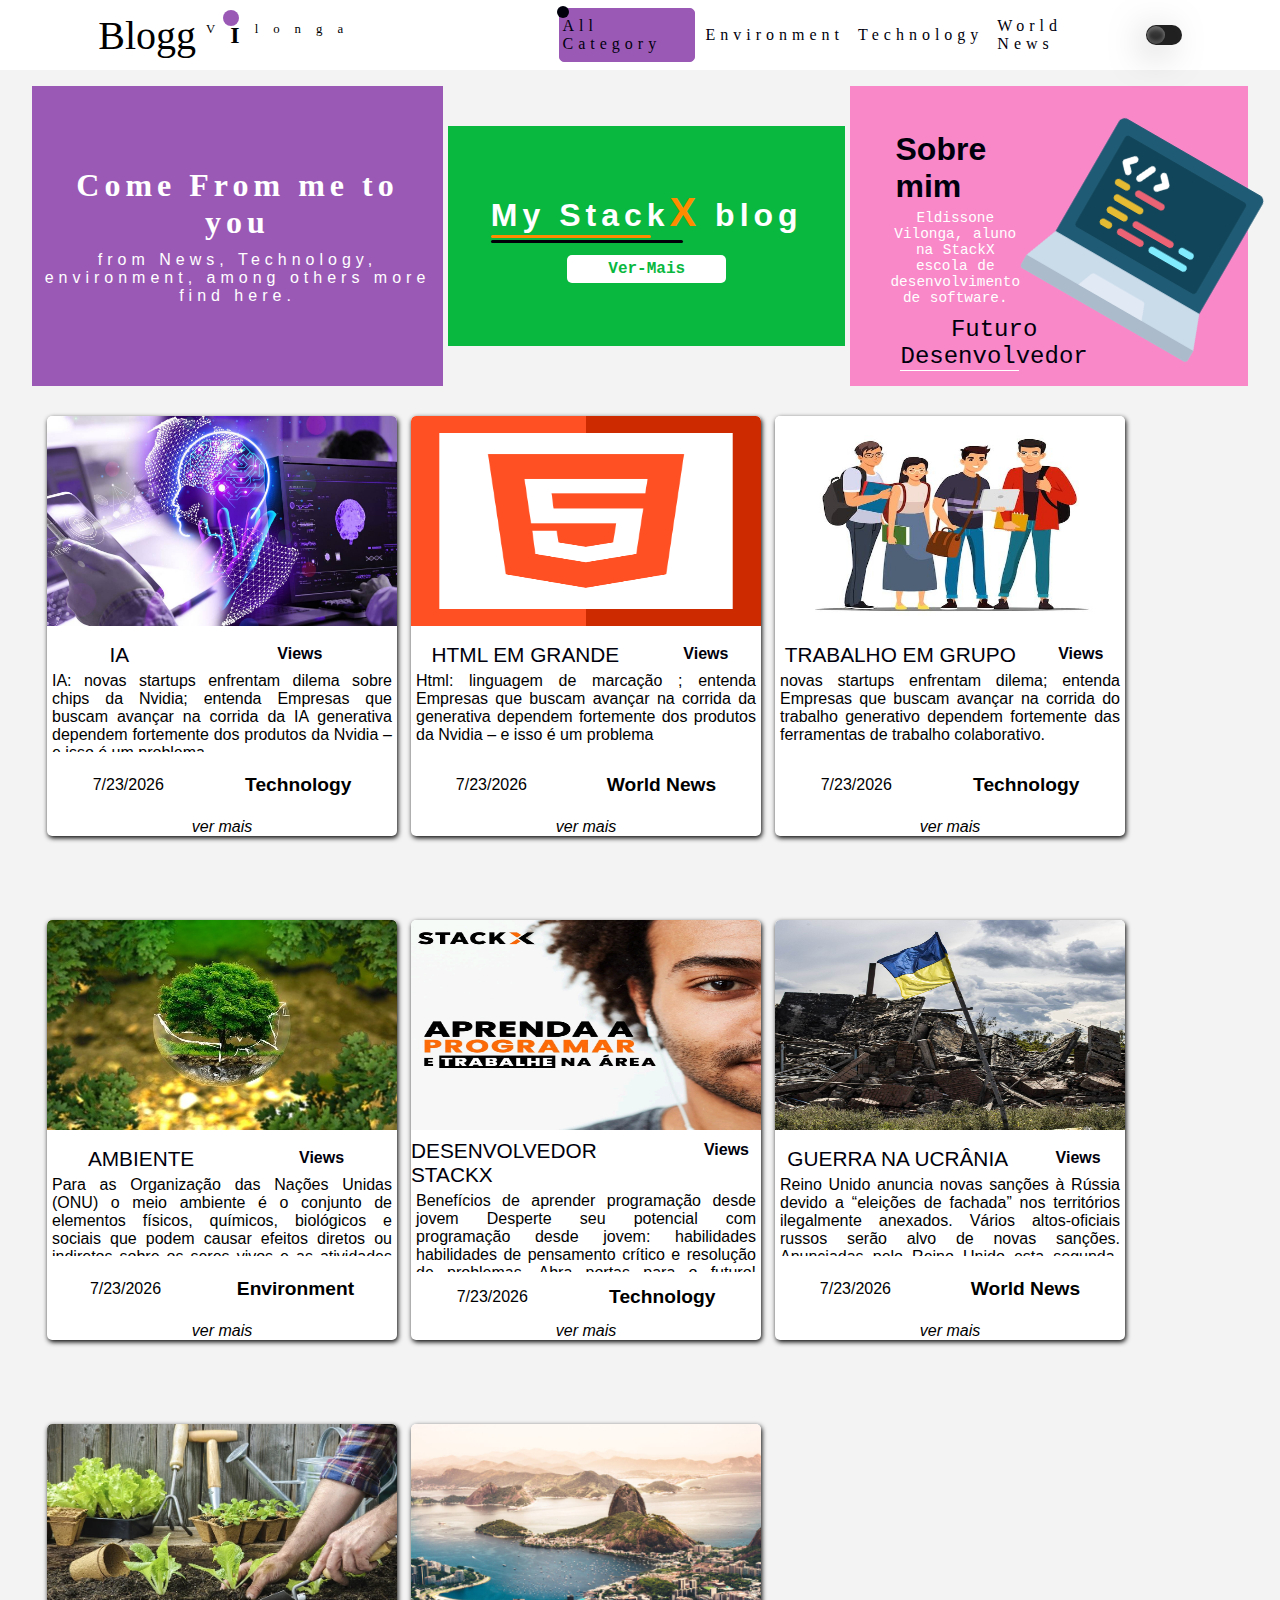
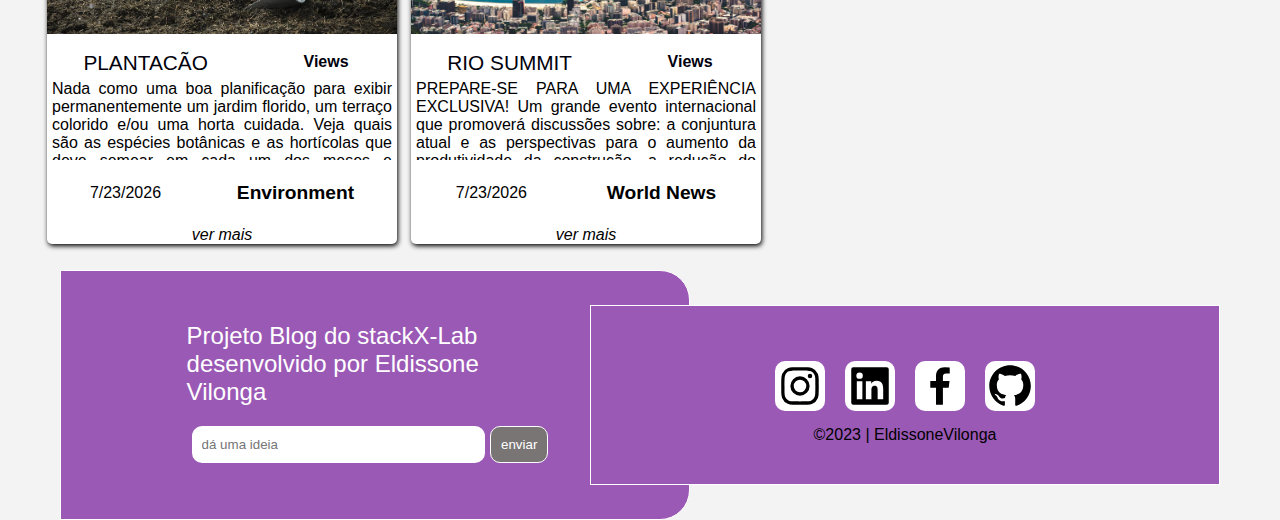
<file: index.html>
<!DOCTYPE html>
<html lang="pt-br">
<head>
    <meta charset="UTF-8">
    <meta http-equiv="X-UA-Compatible" content="IE=edge">
    <meta name="viewport" content="width=device-width, initial-scale=1.0">
    <title>Blogg vilonga</title>
    <link rel="stylesheet" href="style.css">
</head>
<body>
    <header>
        <div class="logo"><h1 class="h1">Blogg <span>V<strong>I</strong>longa</span></h1></div>
        <div class="nav">
            <div class="caixa" data_allCategory>
                <a href="#" class="All"><div class="ativado">
                </div>All Category</a>
            </div>
                
            <div class="caixa" data_envCategory>
                <a href="#" ><div></div>environment</a>
            </div>
            <div class="caixa" data_tecCategory>
                <a href="#" ><div></div>Technology</a>
            </div>

            <div class="caixa" data_WorldCategory>
                <a href="#" ><div></div>World news</a>
            </div>
            <div id="tog">
                <i class="indicador"></i>  
            </div>
        </div>
        <div class="mobile">
            <button onclick="mouseShow()">
                <div class="menu"> 

                    <div class="menu-btn"></div>
                </div>
            </button>
        </div>
    </header>
        <!-- menu mobile -->
        <div class="mobile-menu">
            <div class="nav">
                <div class="caixa">
                    <a href="#" class="All"><div class="ativado"></div>All Category</a>
                </div>
                <div class="caixa">
                    <a href="#" ><div></div>Environment</a>
                </div>
                <div class="caixa">
                    <a href="#" ><div></div>Technology</a>
                </div>
                <div class="caixa">
                    <a href="#" ><div></div>World news</a>
                </div>
            </div>
        </div>
        
    <section id="sec1">
        <div class="about curved">
            <div class="panel1">
                <h1>Come From me to you</h1>
                <p>from News, Technology, environment, 
                    among others more find here.</p>
            </div>
            <div class="panel2">
                <h2>My <span class="txt">Stack<strong class="strong">X</strong></span> blog</h2>
                <a href="link.ee/StackX">ver-mais</a>
            </div>
            <div class="panel3">
                <div class="about-me">
                    <h1>Sobre mim</h1>
                    <p>Eldissone Vilonga, aluno na StackX escola de desenvolvimento de software.</p>

                    <p class="link">Futuro Desenvolvedor</p>

                </div>
                <div class="img">
                    <img src="IMAGENS/programming.png" alt="">
                </div>

            </div>
        </div>
        
        <div class="cards">
            <div class="card" data_cards data_category = "tec">
                <span class="span"></span>
                <span class="span"></span>
                <span class="span"></span>
                <span class="span"></span>
                <img src="IMAGENS/tecn.jpg" class="img-card"  alt="">
                <div class="baixo">
                    <div class="titulo">
                        <h2 class="tit-card">IA</h2>
                        <div class="views">
                            <span class="view-card v1">0</span>
                            <span>Views</span>
                        </div>
                    </div>
                    <p class="texto">
                        IA: novas startups enfrentam dilema sobre chips da Nvidia; entenda
                        Empresas que buscam avançar na corrida da IA generativa dependem fortemente dos 
                        produtos da Nvidia – e isso é um problema
                        
                    </p>
                </div>
                <div class="data">
                    <span class="dataTime" data_dataTime></span>
                    <span class="category">Technology</span>
                </div>
                <i class="ver-mais">ver mais</i>
            </div>
            <div class="card" data_cards data_category = "world">
                <span class="span"></span>
                <span class="span"></span>
                <span class="span"></span>
                <span class="span"></span>
                <img src="IMAGENS/html.png" class="img-card"  alt="">
                <div class="baixo">
                    <div class="titulo">
                        <h2 class="tit-card">HTML em grande</h2>
                        <div class="views">
                            <span class="view-card v7">0</span>
                            <span>Views</span>
                        </div>
                    </div>
                    <p class="texto">
                        Html: linguagem de marcação ; entenda
                        Empresas que buscam avançar na corrida da generativa dependem fortemente dos 
                        produtos da Nvidia – e isso é um problema
                        
                    </p>
                </div>
                <div class="data">
                    <span class="dataTime" data_dataTime></span>
                    <span class="category">World News</span>
                </div>
                <i class="ver-mais">ver mais</i>
            </div>
            <div class="card" data_cards data_category = "tec">
                <span class="span"></span>
                <span class="span"></span>
                <span class="span"></span>
                <span class="span"></span>
                <img src="IMAGENS/4.jpeg" class="img-card"  alt="">
                <div class="baixo">
                    <div class="titulo">
                        <h2 class="tit-card">trabalho em grupo</h2>
                        <div class="views">
                            <span class="view-card v8">0</span>
                            <span>Views</span>
                        </div>
                    </div>
                    <p class="texto">
                         novas startups enfrentam dilema; entenda
                        Empresas que buscam avançar na corrida do trabalho generativo dependem fortemente das ferramentas de trabalho colaborativo.
                        
                    </p>
                </div>
                <div class="data">
                    <span class="dataTime" data_dataTime></span>
                    <span class="category">Technology</span>
                </div>
                <i class="ver-mais">ver mais</i>
            </div>
           
            <div class="card" data_cards data_category = "env">
                <span class="span"></span>
                <span class="span"></span>
                <span class="span"></span>
                <span class="span"></span>
                <img class="img-card" src="IMAGENS/amb.jpg" alt="">
                <div class="baixo">
                    <div class="titulo">
                        <h2 class="tit-card">ambiente</h2>
                        <div class="views">
                            <span class="view-card v2">0</span>
                            <span>Views</span>
                        </div>
                    </div>
                    <p class="texto">
                        Para as Organização das Nações Unidas (ONU) o meio ambiente é o conjunto de elementos físicos, químicos,
                        biológicos e sociais que podem causar efeitos diretos ou indiretos sobre os seres vivos e as atividades humanas.
                        
                    </p>
                </div>
                <div class="data">
                    <span class="dataTime" data_dataTime></span>
                    <span class="category">environment</span>
                </div>
                <i class="ver-mais">ver mais</i>
                
            </div>
            <div class="card" data_cards data_category = "tec">
                <span class="span"></span>
                <span class="span"></span>
                <span class="span"></span>
                <span class="span"></span>
                <img class="img-card" src="IMAGENS/stackX-Lerning.jpg" alt="">
                <div class="baixo">
                    <div class="titulo">
                        <h2 class="tit-card">Desenvolvedor StackX</h2>
                        <div class="views">
                            <span class="view-card v3">0</span>
                            <span>Views</span>
                        </div>
                    </div>
                    <p class="texto">
                        Benefícios de aprender programação desde jovem
                        Desperte seu potencial com programação desde jovem: habilidades habilidades de pensamento crítico e resolução de problemas.
                        
                        Abra portas para o futuro! Aprenda a programar na #StackX
                        
                    </p>
                </div>
                <div class="data">
                    <span class="dataTime" data_dataTime></span>
                    <span class="category">Technology</span>
                </div>
                <i class="ver-mais">ver mais</i>
                
            </div>
            <div class="card " data_cards data_category = "world">
                <span class="span"></span>
                <span class="span"></span>
                <span class="span"></span>
                <span class="span"></span>
                <img class="img-card" src="IMAGENS/ucrania.jpg" alt="">
                
                <div class="baixo">
                    <div class="titulo">
                        <h2 class="tit-card">Guerra na Ucrânia</h2>
                        <div class="views">
                            <span class="view-card v4">0</span>
                            <span>Views</span>
                        </div>
                    </div>
                    <p class="texto">
                        Reino Unido anuncia novas sanções à Rússia devido a “eleições de fachada” nos 
                        territórios ilegalmente anexados.
                        Vários altos-oficiais russos serão alvo de novas sanções. Anunciadas pelo Reino Unido 
                        esta segunda-feira. Tratam-se de elementos direta ou indiretamente responsáveis pela
                        invasão da Rússia à Ucrânia, sendo que o novo pacote de restrições financeiras.
                        
                    </p>
                </div>
                <div class="data">
                    <span class="dataTime" data_dataTime></span>
                    <span class="category">World news</span>
                </div>
                <i class="ver-mais">ver mais</i>
            </div>
            <div class="card" data_cards  data_category = "env">
                <span class="span"></span>
                <span class="span"></span>
                <span class="span"></span>
                <span class="span"></span>
                <img class="img-card" src="IMAGENS/terra.webp" alt="">
                <div class="baixo">
                    <div class="titulo">
                        <h2 class="tit-card">Plantacão</h2>
                        <div class="views">
                            <span class="view-card v5">0</span>
                            <span>Views</span>
                        </div>
                    </div>
                    <p class="texto">
                        Nada como uma boa planificação para exibir permanentemente um jardim florido, um terraço colorido
                         e/ou uma horta cuidada. Veja quais são as espécies botânicas e
                        as hortícolas que deve semear em cada um dos meses e comece já a programar as próximas sementeiras.
                        A primavera é a estação do ano em que os jardins se encontram no seu máximo esplendor.
                         Mas, para que isso suceda, é preciso ter semeado e plantado antes as espécies 
                         mais adequadas a essa estação. 
                        
                    </p>
                </div>
                <div class="data">
                    <span class="dataTime" data_dataTime></span>
                    <span class="category">environment</span>
                </div>
                <i class="ver-mais">ver mais</i>
            </div>
            <div class="card " data_cards data_category = "world">
                <span class= "span"></span>
                <span class= "span"></span>
                <span class= "span"></span>
                <span class= "span"></span>
                <img src="IMAGENS/city.jpg" class="img-card"  alt="">
                <div class="baixo">
                    <div class="titulo">
                        <h2 class="tit-card">rio summit</h2>
                        <div class="views">
                            <span class="view-card v6">0</span>
                            <span>Views</span>
                        </div>
                    </div>
                    <p class="texto">
                        PREPARE-SE PARA UMA EXPERIÊNCIA EXCLUSIVA!
                        Um grande evento internacional que promoverá discussões sobre: a conjuntura 
                        atual e as perspectivas para o aumento da produtividade da construção, a 
                        redução do déficit habitacional e o aprimoramento da infraestrutura no Brasil.
                        As inovações que vão transformar o futuro da construção e os 
                        maiores líderes e players globais estarão reunidos no Rio Construção Summit.
                    </p>
                </div>
                <div class="data">
                    <span class="dataTime" data_dataTime></span>
                    <span class="category">World News</span>
                </div>
                <i class="ver-mais">ver mais</i>
            </div>
            
            
        </div>
    </section>

    <footer>
        <div class="dir">
            <p>Projeto Blog do stackX-Lab desenvolvido por Eldissone Vilonga</p>
            <div class="inp">
                <input class="input-text" type="text" placeholder="dá uma ideia">
                <input class="btnI" type="submit" value="enviar">
            </div>
        </div>
        <div class="esq">
            <div class="media">
                <div class="MediaIcon" data_Icon data_IconInsta>
                    <img class="icon" src="icons/bxl-instagram.svg" alt="">
                </div>
                <div class="MediaIcon" data_Icon data_IconLinkedin>
                    <a ></a>
                    <img class="icon" src="icons/bxl-linkedin-square.svg" alt="">
                </div>
                <div class="MediaIcon" data_Icon data_IconFacebook>
                    <img class="icon" src="icons/bxl-facebook.svg" alt="">
                </div>
                <div class="MediaIcon" data_Icon data_IconGithub>
                    <img class="icon" src="icons/bxl-github.svg" alt="">
                </div>
            </div>
            <p>&copy;2023 | EldissoneVilonga</p>
        </div>
    </footer>
    

    <script src="script.js"></script>
</body>
</html>
</file>
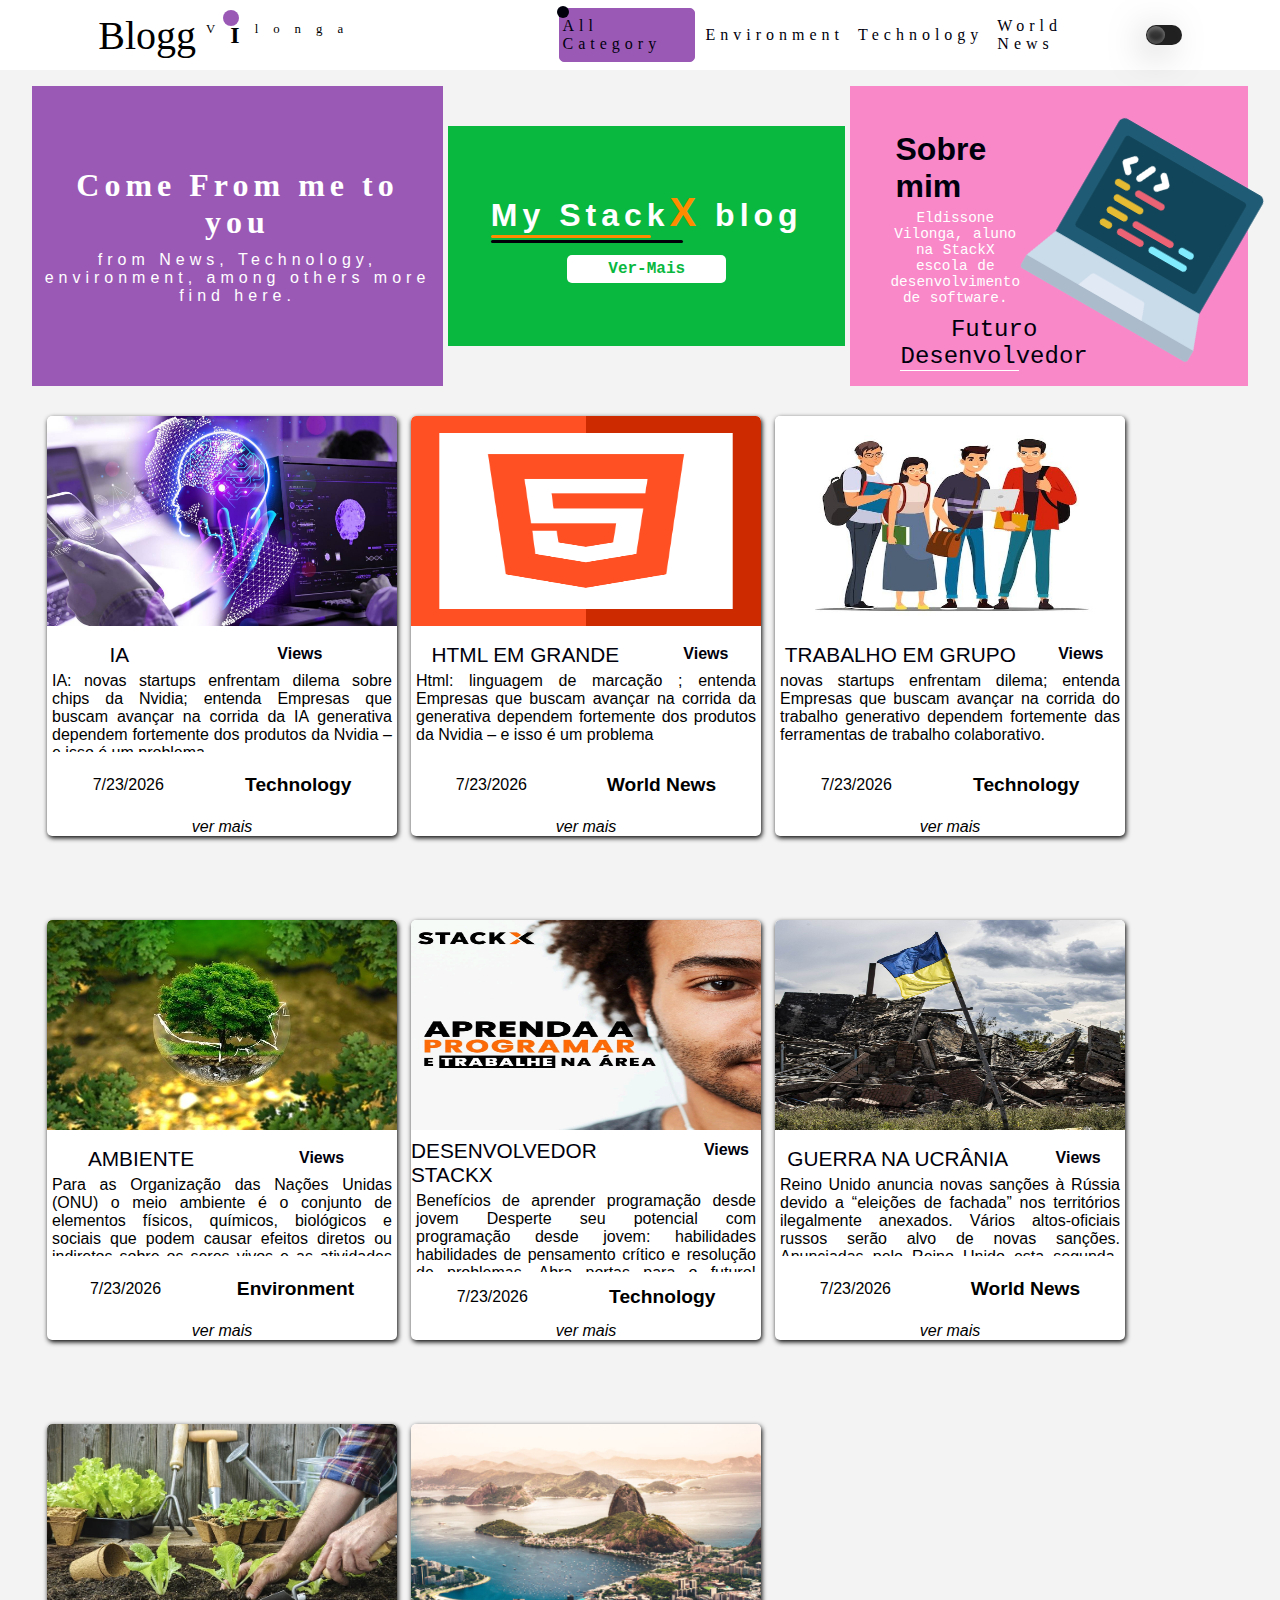
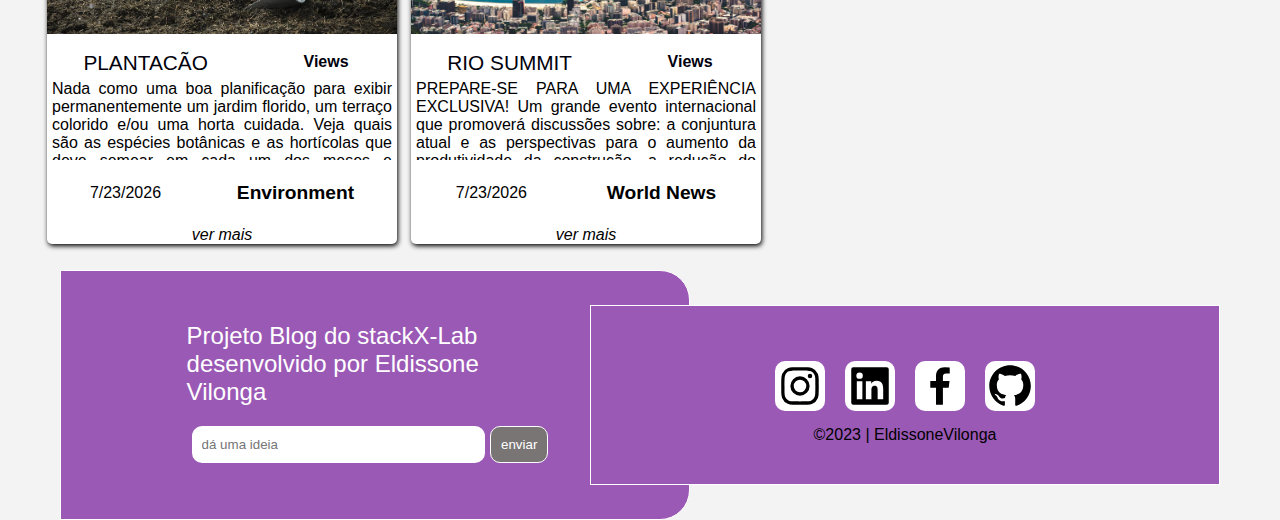
<file: visualizar.html>
<!DOCTYPE html>
<html lang="pt-br">
<head>
    <meta charset="UTF-8">
    <meta http-equiv="X-UA-Compatible" content="IE=edge">
    <meta name="viewport" content="width=device-width, initial-scale=1.0">
    <title>Visualizar</title>
    <link rel="stylesheet" href="styleV.css">
    <link rel="stylesheet" href="style.css">
</head>
<body class="body">
        <div class="border tit-modal">
            <h2 class="category"></h2>
            <a href="#" id="voltar">Voltar</a>
        </div>
        <div class=" modal">   
            <div class="detalhes-card">
                <img class="img-card"  alt="">
                <div class="titulo">
                    <h2 class="tit-card"></h2>
                    <div class="views">
                        <span class="views-n"> </span>
                        <span>Views</span>
                    </div>
                </div>
                <p class="texto-p"></p>
            </div>
            <div class="data">
                <span class="dataTime"></span>
            </div>
        </div> 

<script src="script.js"></script>
<script src="scriptV.js"></script>
    
</body>
</html>
</file>
<file: style.css>
* {
    margin: 0%;
    padding: 0%;
    box-sizing: border-box;
    font-family: 'Arial';
}
body {
    background-color: #f3f3f3;
    overflow-x: hidden;
}
body.active{
    background: #00000c;
}
::-webkit-scrollbar {
    width: 6px;
    height: 6px;
}
::-webkit-scrollbar-thumb {
    background-color: #9b59b6;
    border-radius: 10px;
}
/*===== inicio da estilização do header completo =====*/
header {
    display: flex;
    align-items: center;
    justify-content: space-around;
    height: 70px;
    width: 100%;
    background-color: #fff;
}
header.active {
    border-bottom: 1px solid #fff;
    background-color: #00000c;
    color: #fff;
}
.h1 {
    font-family: 'Cookies';
    display: flex;
    align-items: center;
    font-weight: 500;
    color: black;
    font-size: 2.5rem;
    cursor: pointer;
}
.h1.active, .nav a.active {
    color: #fff;
}
.h1 span {
    font-family: '20th Century Font';
    margin-left: 10px;
    font-size: 0.8rem;
    letter-spacing: 15px;
    display: flex;
    align-items: flex-start;
}
.h1 span strong {
    font-family: '20th Century Font';
    font-size: 1.5rem;
    animation: animar 2s linear infinite;
    animation-delay: 1s;
}
.h1 span::before {
    content: "";
    display: block;
    width: 1rem;
    margin-left: 17px;
    border-radius: 50%;
    height: 1rem;
    background-color: #9b59b6;
    position: absolute;
    border-radius: 10px;
    top: 10px;
    animation: animar 2s linear infinite;
}
.nav {
    display: flex;
    align-items: center;
    justify-content: space-around;
    width: 49%;
    height: 100%;
}
.nav a {
    padding: 8px 3px;
    text-decoration: none;
    text-transform: capitalize;
    font-size: 1rem;
    letter-spacing: 5px;
    color: #00000c;
    font-family: '20th Century Font';
}
/* ================ menu mobile ================ */
.mobile {
    display: none;
}
.menu {
    position: relative;
    display: flex;
    justify-content: center;
    align-items: center;
    width: 50px;
    height: 50px;
    cursor: pointer;
    transition: all .5s ease-in-out;
}
.menu-btn {
    width: 20px;
    height: 2px;
    background-color: #9b59b6;
    border-radius: 5px;
    box-shadow: 0 2px 5px black;
    transition: all .5s ease-in-out;
}
.menu-btn::before,
.menu-btn::after {
    content: '';
    position: absolute;
    width: 40px;
    height: 2px;
    background: #9b59b6;
    border-radius: 5px;
    box-shadow: 0 2px 5px black;
    transition: all .5s ease-in-out;
}
.menu-btn::before {
    transform: translateY(-15px);
    margin-left: -20px;
}
.menu-btn::after {
    transform: translateY(15px);
    margin-left: -20px;
}
/*==================== Animacão do menu ====================*/

 .menu.open .menu-btn {
    transform: translateX(-25px);
    transform: translatey(20px);
    background: transparent;
    box-shadow: none;
    display: flex;

}
.menu.open .menu-btn::before {
    transform: rotate(45deg) translate(10px, -10px);
}
.menu.open .menu-btn::after {
    transform: rotate(-45deg) translate(10px, 10px);
}
.mobile-menu {
    display: none;
}

/*======== estilizar efeito ativado =========*/
.caixa {
    display: flex;
    align-items: center;
    border: none;
    position: relative;
    padding: 4px;
}
.All {
    padding: 5px 15px;
    border: 1px solid #9b59b6;
    border-radius: 5px;
    background: #9b59b6;
    color: #fff;
}
.ativado {
   position: absolute;
   top: 0;
   left: 0;
   margin: 2px;
   background-color:#00000c;
   width: 12px;
   height: 12px;
   border-radius: 50%;
}
/*===== fim da estilização do header completo =====*/

/* ===================================================== */

/* === estilização das section ===*/
section {
    padding: 1rem 2rem;
    min-height: 100vh;
    width: 100%;
}

.curved {
    display: flex;
    align-items: center;
    width: 100%;
    text-align: center;
}
.panel1 {
    display: flex;
    align-items: center;
    justify-content: center;
    flex-direction: column;
    height: 300px;
    width: 100%;
    padding: 10px;
    background: #9b59b6;
    margin-right: 5px;
    cursor: pointer;
}

.panel1 h1{
    color: #fff;
    font-size: 2rem;
    letter-spacing: 5px;
    font-family: 'Cookies';
}
.panel1 p{
    margin-top: 10px;
    color: #fff;
    font-size: 1rem;
    letter-spacing: 5px;
    font-family: 'arial';
}

.panel2{
    display: flex;
    align-items: center;
    flex-direction: column;
    justify-content: center;
    height: 220px;
    width: 100%;
    background: #09b83e;
    cursor: pointer;
}
.panel2 a{
    text-decoration: none;
    color: #09b83e;
    background: #fff;
    margin-top: 20px;
    border-radius: 5px;
    width: 40%;
    justify-content: center;
    font-size: 1rem;
    font-weight: 600;
    font-family: 'Courier New', Courier, monospace;
    display: flex;
    align-items: center;
    justify-content: center;
    text-decoration: none;
    padding: 5px;
    text-transform: capitalize;
    transition: .3s ease-in-out;
}
.panel1:hover,.panel2:hover,.panel3:hover {
    animation: btn 1s linear infinite;

}
@keyframes animar {
    0%, 100% {
        transform: translateY(2px);
    }
    50% {
        transform: translateY(-2px);
    }
}
@keyframes btn {
    0%, 100% {
        transform: translateY(2px);
    }
    50% {
        transform: translateY(-3px);
    }
}
.panel2 a:hover {
    opacity: 0.6;
    transform: translateX(6px);
    cursor: pointer;
}
.panel2 h2{
    color: #fff;
    font-size: 2rem;
    letter-spacing: 5px;

}
.strong{
    color: #ff8c00;
    font-size: 2.5rem;
}
.txt::after{
    content: "";
    display: block;
    width: 12rem;
    height: 0.2rem;
    background-color: #000009;
    margin-top: 5px;
    position: absolute;
    border-radius: 10px;
}
.txt::before{
    content: "";
    display: block;
    width: 10rem;
    height: 0.2rem;
    background-color: #ff8c00;
    position: absolute;
    border-radius: 10px;
}
.panel3{
    display: flex;
    align-items: center;
    justify-content: space-between;
    height: 300px;
    width: 100%;
    background: #f888c8;
    margin-left: 5px;
    cursor: pointer;
}
.about-me{
    display: flex;
    flex-direction: column;
    justify-content: start;
    height: 100%;
    width: 50%;
    padding: 40px;

}
.about-me h1{
    display: flex;
    color: #00000c;
    text-align: justify;
    padding: 5px;
    font-size: 2rem;
}
.about-me p {
    display: flex;
    text-align:center;
    font-size: 0.9rem;
    font-family: 'Courier New', Courier, monospace;
    word-spacing: 1px;
    color: #fff;
}
.about-me .link {
    display: flex;
    width: 100%;
    margin: 10px;   
    text-align: center;
    font-size: 1.5rem;
    font-family: 'Courier New', Courier, monospace;
    word-spacing: 1px;
    color: #00000c;
    border-bottom: 1px solid #fff;
}

.panel3 .img{
    display: flex;
    width: 70%;
    height: 70%;
}
.img img{
    display: block;
    width: 100%;
    transform: rotate(30deg);
}
/* ================================================ */
/* os cartoes */
.cards{
    display: grid;
    grid-template-columns: repeat(auto-fit,minmax(300px,10px));
    gap: 4rem;
    margin-top: 15px;
    padding: 5px;
    align-items: center;
}
.cards.active{
    justify-content: center;
    align-items: center;
}
.card{
    position: relative;
    min-width: 350px;
    width: 100%;
    height: 420px;
    display: flex;
    flex-direction: column;
    align-items: center;
    justify-content: space-between;
    box-shadow: 1px 2px 5px;
    border-radius: 5px;
    margin: 10px;
    background-color: #fff;
    overflow: hidden;
    transition: .5s;
}
.card:hover {
    transform: translateY(-15px);
}
.card.active, .panel1.active, .panel2.active, .panel3.active, .dir.active, .esq.active{
    border: 1px solid #fff;
    background-color: #00000c;
    color: #9b59b6;
}
.ver-mais{
    cursor: pointer;
    text-align: center;
    width: 100%;
}
.span{
    display: none;
}
.card:hover .span:first-of-type{
    display: flex;
    position: absolute;
    top: 0;
    left: 0;
    height: 3px;
    width: 100%;
    background: linear-gradient(to right, transparent, #09b83e);
    animation: animar1 2s linear infinite;
}
@keyframes animar1 {
    0% {
        transform: translateX(-100%);

    }
    100% {
        transform: translateX(100%);
    }
}

.card:hover .span:nth-of-type(2){
    display: flex;
    position: absolute;
    top: 0;
    right: 0;
    height: 100%;
    width: 3px;
    background: linear-gradient(to bottom, transparent, #09b83e);
    animation: animar2 2s linear infinite;
    animation-delay: 1s;
}
@keyframes animar2 {
    0% {
        transform: translateY(-100%);

    }
    100% {
        transform: translateY(100%);
    }
}
.card:hover .span:nth-of-type(3){
    display: flex;
    position: absolute;
    bottom: 0;
    left: 0;
    height: 3px;
    width: 100%;
    background: linear-gradient(to left, transparent, #09b83e);
    animation: animar3 2s linear infinite;
}
@keyframes animar3 {
    0% {
        transform: translateX(100%);

    }
    100% {
        transform: translateX(-100%);
    }
}
.card:hover .span:last-of-type{
    display: flex;
    position: absolute;
    top: 0;
    left: 0;
    height: 100%;
    width: 3px;
    background: linear-gradient(to top, transparent, #09b83e);
    animation: animar4 2s linear infinite;
    animation-delay: 1s;
}

@keyframes animar4 {
    0% {
        transform: translateY(100%);

    }
    100% {
        transform: translateY(-100%);
    }
}
.card img{
    border-radius: 5px 5px 0 0;
    width: 100%;
    height: 50%;
}
.baixo{
    display: flex;
    flex-direction: column;
    align-items: center;
}
.baixo p{
    font-size: 1rem;
    text-align: justify;
    padding: 5px;
    cursor: pointer;
    height: 85px;
    overflow: scroll;
    overflow-X: hidden;
}
.titulo{
    display: flex;
    justify-content: space-around;
    width: 100%;
    /* padding: 2px 10px; */
    cursor: pointer;
}
.titulo h2{
    color: #00000c;
    font-weight: 500;
    font-size: 1.3rem;
    text-transform: uppercase;
    cursor: pointer;
}
.views{
    display: flex;
    width: 20%;
    margin-right: 10px;
}
.views span {
    width: 100%;
    font-size: 1rem;
    color: #00000c;
    font-weight: 600;
    cursor: pointer;
    text-align: start;
    padding: 2px;
}
.views span:nth-child(1) {
    text-align: end;
}
.data{
    display: flex;
    justify-content: space-around;
    align-items: center;
    padding: 5px;
    width: 100%;
    cursor: pointer;
}
.data .category{
    font-size: 1.2rem;
    font-weight: 600;
    text-transform: capitalize;
    cursor: pointer;
}
/* =============efeito de tema============== */
#tog{
    position: relative;
    display: block;
    width: 40px;
    height: 20px;
    margin-left: 25px;
    border-radius: 160px;
    background: #222;
    transition: 0.5s;
    cursor: pointer;
}
#tog.active{
    background: #fff;
    box-shadow: inset 0 2px 60px rgba(0, 0, 0, 0.1),
                inset 0 2px 8px rgba(0, 0, 0, 0.1),
                inset 0 -4px 4px rgba(0, 0, 0, 0.05) ;
}
#tog .indicador{
    position: absolute;
    top: 0;
    left: 0;
    width: 20px;
    height: 20px;
    background: linear-gradient(to bottom, #444, #222);
    border-radius: 50%;
    transform: scale(0.9);
    box-shadow: 0 8px 40px rgba(0, 0, 0, 0.5),
                inset 0 4px 4px rgba(255,255,255, 0.2),
                inset 0 -4px 4px rgba(255,255,255, 0.2);
    transition: 0.5s;
}
#tog.active .indicador{
    left: 20px;
    background: linear-gradient(to bottom, #eaeaea, #f9f9f9);
    box-shadow: 0 8px 20px rgba(0, 0, 0, 0.1),
                inset 0 4px 4px rgba(255,255,255, 1),
                inset 0 -4px 4px rgba(255,255,255, 1);
}

/* =============footer============== */

footer {
    padding: 10px;
    margin-top: 20px;
    width: 100%;
    height: 200px;
    display: flex;
    justify-content: center;
    align-items: center;
}
.dir {
    display: flex;
    align-items: center;
    flex-direction: column;
    justify-content: center;
    height: 250px;
    width: 50%;
    border: 1px solid #fff;
    border-radius: 0 30px 30px 0;
    background-color: #9b59b6;
}
.dir p {
    width: 60%;
    color: #fff;
    font-size: 1.5rem;
    margin-bottom: 15px;
}
.dir .inp {
    width: 60%;
    padding: 5px;
    display: flex;
}
.dir input {
    padding: 10px;
    outline: none;
    border: none;
    border-radius: 10px;
}
.dir .input-text {
    width: 80%;
    outline: none;
    border: none;
    margin-right: 5px;
}
.dir .btnI {
  color: #fff;
  background: #797575;
  border: 1px solid #fff;
}
.esq {
    display: flex;
    align-items: center;
    justify-content: center;
    flex-direction: column;
    height: 100%;
    width: 50%;
    margin-left: -100px;
    border: 1px solid #fff;
    background-color: #9b59b6
}
.media {
    display: flex;
    align-items: center;
    justify-content: center;
    width: 50%;
}

.MediaIcon {
    height: 50px;
    width: 50px;
    margin: 15px 10px;
    border-radius: 10px;
    background-color: #fff;
}
.MediaIcon:hover {
    transform: translateY(-10px);
}
.MediaIcon img{
    display: block;
    width: 100%;
    height: 100%;
}

/* =================responsividade================= */
@media screen and (max-width: 1124px) {
    .mobile{
        display: block;
    }
    .mobile button{
        background-color: transparent;
        border: none;
        cursor: pointer;
    }
    .mobile-menu .nav{
        display: flex;
        justify-content: space-evenly;
        flex-direction: column;
        text-align: center;
        padding-bottom: 1rem;
    }
    .mobile-menu .nav{
        background-color: #fff;
        display: flex;
        flex-direction: column;
        width: 100%;
        height: 100vh;
    }
    .open{
        display: block;
    }
    section{
        padding: 1rem 1.5rem;
    }
    header {
    display: flex;
    align-items: center;
    justify-content: space-between;
    height: 70px;
    width: 100%;
    background-color: #fff;
    padding: 0 20px;
    }
    .h1 {
        font-family: 'Cookies';
        display: flex;
        align-items: center;
        font-weight: 500;
        color: black;
        font-size: 2rem;
    }
    .h1 span{
        font-family: '20th Century Font';
        margin-left: 10px;
        font-size: 0.8rem;
        letter-spacing: 15px;
        display: flex;
        align-items: flex-start;
    }
    .nav{
        display: none;
        align-items: center;
        justify-content: space-between;
        width: 49%;
        height: 100%;
    }
    .nav a{
        text-decoration: none;
        text-transform: capitalize;
        font-size: 1rem;
        letter-spacing: 5px;
        color: #00000c;
        font-family: '20th Century Font';
    }

    /*======== estilizar efeito ativado =========*/
    .All{
        padding: 5px 15px;
        border: 1px solid #fff;
        border-radius: 5px;
    }
    .curved{
        display: flex;
        flex-direction: column;
        align-items: center;
        width: 100%;
        text-align: center;
    }
    .panel1{
        display: flex;
        height: 250px;
        margin-bottom: 5px;
    }

    .panel2{
        display: none;
        align-items: center;
        justify-content: center;
        height: 250px;
        width: 100%;
        background: #09b83e;
        margin-bottom: 5px;
    }
    .panel3{
        display: none;
        align-items: center;
        justify-content: space-around;
        height: 250px;
    }
    .about-me{
        display: flex;
        flex-direction: column;
        justify-content: center;
        align-items: center;
        height: 100%;
        width: 50%;
        padding: 10px;
    }

    .about-me .link-b{
        margin-top: 10px;
        margin: 0;
    }
    .panel3 .img{
        width: 200px;
        height: 200px;
    }

    .img img{
        transform: rotate(0deg);
    }
    .texto-p {
        font-size: 1rem;
        text-align: justify;
        padding: 5px;
        cursor: pointer;
        height: 70px;
        overflow: scroll;
    }
    .cards{
        display: flex;
        margin-top: 20px;
        max-width: 100%;
        width: 100%;
        height: auto;
        flex-direction: column;
 
    }
    .card{
        position: relative;
        min-width: 300px;
        width: 100%;
        height: 500px;
        display: flex;
        flex-direction: column;
        align-items: center;
        justify-content: space-between;
        box-shadow: 2px 2px 5px;
        border-radius: 5px;
        margin: 10px;
        background-color: #fff;
        overflow: hidden;
    }
    .dir {
        display: none;
    }
    .esq {
        display: flex;
        align-items: center;
        justify-content: center;
        flex-direction: column;
        height: 100%;
        width: 100%;
        margin-left: 0px;
        border: 1px solid #fff;
        background-color: #9b59b6
    }
    
    /* ================================================ */
}
</file>
<file: styleV.css>
* {
    margin: 0;
    padding: 0;
    box-sizing: border-box;
}
.body{
    display: flex;
    width: 100vw;
    height: 100vh;
    top: 0;
    left: 0;
    align-items: center;
    flex-direction: column;
}
.border{
    width: 100%;
    height: 300px;
}

.detalhes-card{
    height: 80%;
    width: 100%;
    border-radius: 10px 10px 0 0;
}

.modal{
    display: flex;
    flex-direction: column;
    align-items: center;
    width: 50%;
    margin-top: -200px;
    height: 550px;
    background-color: #fff;
    border-radius: 10px;
    box-shadow: 0px 1px 10px ;
}
.tit-modal{
    display: flex;
    align-items: flex-start;
    justify-content: space-between;
    width: 100%;
    padding: 20px  50px;
    border-radius: 10px 10px 0 0;
}

.category{
    font-size: 2rem;
    color: #fff;
}


#voltar{
    display: flex;
    align-items: center;
    justify-content: center;
    text-decoration: none;
    width: 100px;
    padding: 8px;
    background-color: #797575;
    border: 1px solid white;
    border-radius: 5px;
    text-transform: capitalize;
    color: white;  
    transition: .3s ease-in-out;
    animation: btn 1s linear infinite;
    cursor: pointer;
} 
.tec{
    background: #9b59b6;
}
.env{
    background: #09b83e;
}
.world{
    background: #3498bd;
}

@keyframes btn {
    0%, 100% {
        transform: translateY(2px);
    }
    50% {
        transform: translateY(-3px);
    }
}
span{
    font-size: 1.6rem;
    font-weight: 600;
}
.titulo{
    padding: 10px 0;
}

img{
    width: 100%;
    height: 80%;
    border-radius: 10px 10px 0 0;
}

.texto-p {
    font-size: 1rem;
    text-align: justify;
    padding: 5px;
    cursor: pointer;
}
.data {
    margin-top: 60px;
}
@media screen and (max-width: 768px) { 
    .modal {
        width: 90%;
    }
}
</file>
